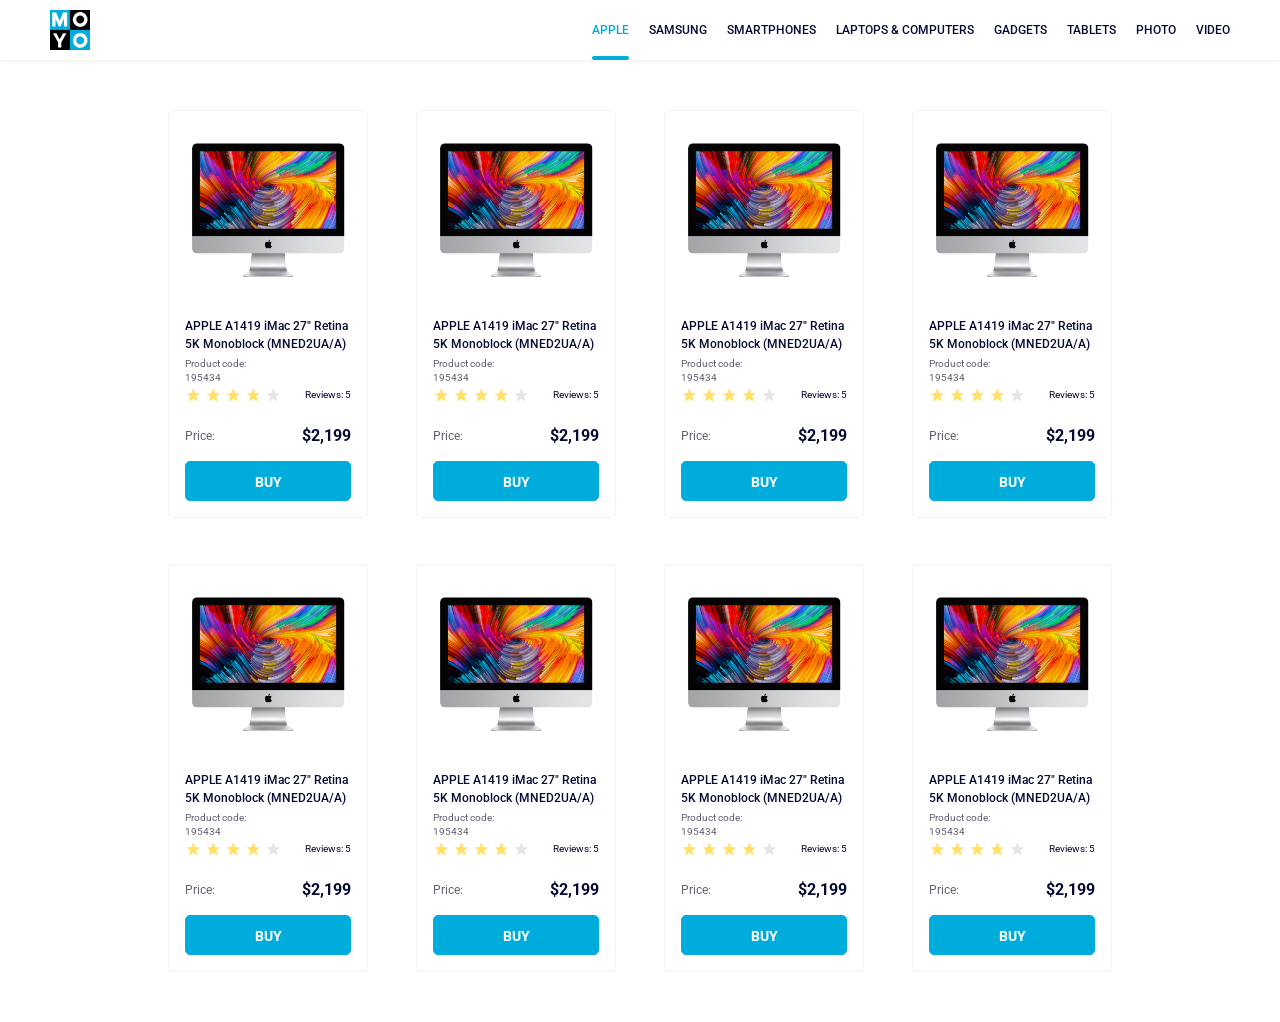
<file: index.html>
<!doctype html><html lang="en" class="page"><head><meta charset="utf-8"><meta name="viewport" content="width=device-width, initial-scale=1.0"><title>Catalog</title><link rel="preconnect" href="https://fonts.gstatic.com"><link href="https://fonts.googleapis.com/css2?family=Roboto:wght@400;500;700&display=swap" rel="stylesheet"><link rel="stylesheet" href="index.58cd0ce1.css"></head><body class="page__body"> <header class="header"> <a href="#" class="header__logo"> <img src="logo.eddae0ff.png" alt="Moyo logo"> </a> <nav class="nav"> <ul class="nav__list"> <li class="nav__list-item"> <a href="#" class="is-active nav__list-link"> Apple </a> </li> <li class="nav__list-item"> <a href="#" class="nav__list-link"> Samsung </a> </li> <li class="nav__list-item"> <a href="#" class="nav__list-link"> Smartphones </a> </li> <li class="nav__list-item"> <a href="#" class="nav__list-link" data-qa="nav-hover"> Laptops & Computers </a> </li> <li class="nav__list-item"> <a href="#" class="nav__list-link"> Gadgets </a> </li> <li class="nav__list-item"> <a href="#" class="nav__list-link"> Tablets </a> </li> <li class="nav__list-item"> <a href="#" class="nav__list-link"> Photo </a> </li> <li class="nav__list-item"> <a href="#" class="nav__list-link"> Video </a> </li> </ul> </nav> </header> <main class="catalog"> <div data-qa="card" class="card"> <img src="imac.202c52ff.jpeg" alt="imac-picture" class="card__image"> <div class="card__content"> <h2 class="card__product-name"> APPLE A1419 iMac 27" Retina <br> 5K Monoblock (MNED2UA/A) </h2> <p class="card__product-code">Product code: 195434</p> </div> <div class="card__rating"> <div class="stars stars--4"> <div class="stars__star"></div> <div class="stars__star"></div> <div class="stars__star"></div> <div class="stars__star"></div> <div class="stars__star"></div> </div> <div class="card__review"> <p class="card__review-text">Reviews: 5</p> </div> </div> <div class="card__price"> <p class="card__price-label">Price:</p> <p class="card__price-value">$2,199</p> </div> <a data-qa="card-hover" href="#" class="card__button"> buy </a> </div> <div data-qa="card" class="card"> <img src="imac.202c52ff.jpeg" alt="imac-picture" class="card__image"> <div class="card__content"> <h2 class="card__product-name"> APPLE A1419 iMac 27" Retina <br> 5K Monoblock (MNED2UA/A) </h2> <p class="card__product-code">Product code: 195434</p> </div> <div class="card__rating"> <div class="stars stars--4"> <div class="stars__star"></div> <div class="stars__star"></div> <div class="stars__star"></div> <div class="stars__star"></div> <div class="stars__star"></div> </div> <div class="card__review"> <p class="card__review-text">Reviews: 5</p> </div> </div> <div class="card__price"> <p class="card__price-label">Price:</p> <p class="card__price-value">$2,199</p> </div> <a href="#" class="card__button"> buy </a> </div> <div data-qa="card" class="card"> <img src="imac.202c52ff.jpeg" alt="imac-picture" class="card__image"> <div class="card__content"> <h2 class="card__product-name"> APPLE A1419 iMac 27" Retina <br> 5K Monoblock (MNED2UA/A) </h2> <p class="card__product-code">Product code: 195434</p> </div> <div class="card__rating"> <div class="stars stars--4"> <div class="stars__star"></div> <div class="stars__star"></div> <div class="stars__star"></div> <div class="stars__star"></div> <div class="stars__star"></div> </div> <div class="card__review"> <p class="card__review-text">Reviews: 5</p> </div> </div> <div class="card__price"> <p class="card__price-label">Price:</p> <p class="card__price-value">$2,199</p> </div> <a href="#" class="card__button"> buy </a> </div> <div data-qa="card" class="card"> <img src="imac.202c52ff.jpeg" alt="imac-picture" class="card__image"> <div class="card__content"> <h2 class="card__product-name"> APPLE A1419 iMac 27" Retina <br> 5K Monoblock (MNED2UA/A) </h2> <p class="card__product-code">Product code: 195434</p> </div> <div class="card__rating"> <div class="stars stars--4"> <div class="stars__star"></div> <div class="stars__star"></div> <div class="stars__star"></div> <div class="stars__star"></div> <div class="stars__star"></div> </div> <div class="card__review"> <p class="card__review-text">Reviews: 5</p> </div> </div> <div class="card__price"> <p class="card__price-label">Price:</p> <p class="card__price-value">$2,199</p> </div> <a href="#" class="card__button"> buy </a> </div> <div data-qa="card" class="card"> <img src="imac.202c52ff.jpeg" alt="imac-picture" class="card__image"> <div class="card__content"> <h2 class="card__product-name"> APPLE A1419 iMac 27" Retina <br> 5K Monoblock (MNED2UA/A) </h2> <p class="card__product-code">Product code: 195434</p> </div> <div class="card__rating"> <div class="stars stars--4"> <div class="stars__star"></div> <div class="stars__star"></div> <div class="stars__star"></div> <div class="stars__star"></div> <div class="stars__star"></div> </div> <div class="card__review"> <p class="card__review-text">Reviews: 5</p> </div> </div> <div class="card__price"> <p class="card__price-label">Price:</p> <p class="card__price-value">$2,199</p> </div> <a href="#" class="card__button"> buy </a> </div> <div data-qa="card" class="card"> <img src="imac.202c52ff.jpeg" alt="imac-picture" class="card__image"> <div class="card__content"> <h2 class="card__product-name"> APPLE A1419 iMac 27" Retina <br> 5K Monoblock (MNED2UA/A) </h2> <p class="card__product-code">Product code: 195434</p> </div> <div class="card__rating"> <div class="stars stars--4"> <div class="stars__star"></div> <div class="stars__star"></div> <div class="stars__star"></div> <div class="stars__star"></div> <div class="stars__star"></div> </div> <div class="card__review"> <p class="card__review-text">Reviews: 5</p> </div> </div> <div class="card__price"> <p class="card__price-label">Price:</p> <p class="card__price-value">$2,199</p> </div> <a href="#" class="card__button"> buy </a> </div> <div data-qa="card" class="card"> <img src="imac.202c52ff.jpeg" alt="imac-picture" class="card__image"> <div class="card__content"> <h2 class="card__product-name"> APPLE A1419 iMac 27" Retina <br> 5K Monoblock (MNED2UA/A) </h2> <p class="card__product-code">Product code: 195434</p> </div> <div class="card__rating"> <div class="stars stars--4"> <div class="stars__star"></div> <div class="stars__star"></div> <div class="stars__star"></div> <div class="stars__star"></div> <div class="stars__star"></div> </div> <div class="card__review"> <p class="card__review-text">Reviews: 5</p> </div> </div> <div class="card__price"> <p class="card__price-label">Price:</p> <p class="card__price-value">$2,199</p> </div> <a href="#" class="card__button"> buy </a> </div> <div data-qa="card" class="card"> <img src="imac.202c52ff.jpeg" alt="imac-picture" class="card__image"> <div class="card__content"> <h2 class="card__product-name"> APPLE A1419 iMac 27" Retina <br> 5K Monoblock (MNED2UA/A) </h2> <p class="card__product-code">Product code: 195434</p> </div> <div class="card__rating"> <div class="stars stars--4"> <div class="stars__star"></div> <div class="stars__star"></div> <div class="stars__star"></div> <div class="stars__star"></div> <div class="stars__star"></div> </div> <div class="card__review"> <p class="card__review-text">Reviews: 5</p> </div> </div> <div class="card__price"> <p class="card__price-label">Price:</p> <p class="card__price-value">$2,199</p> </div> <a href="#" class="card__button"> buy </a> </div> </main> </body></html>
</file>
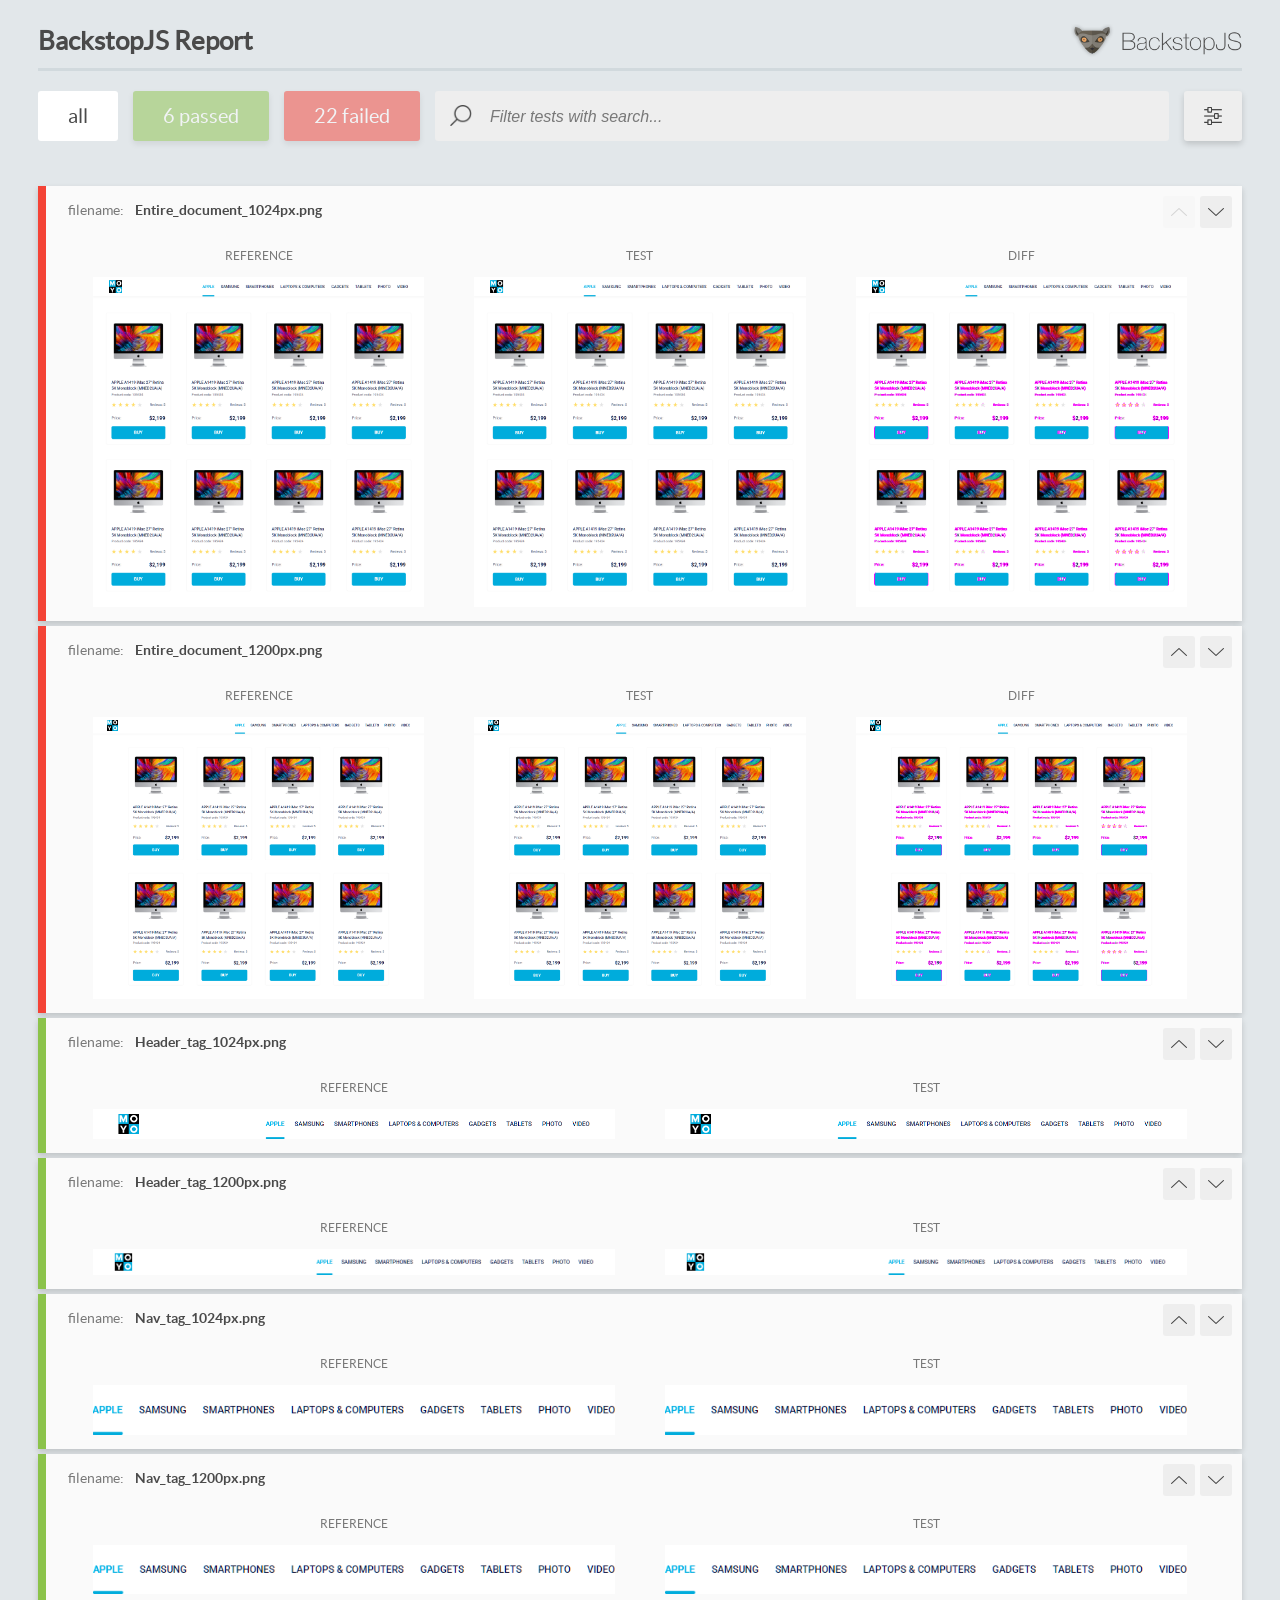
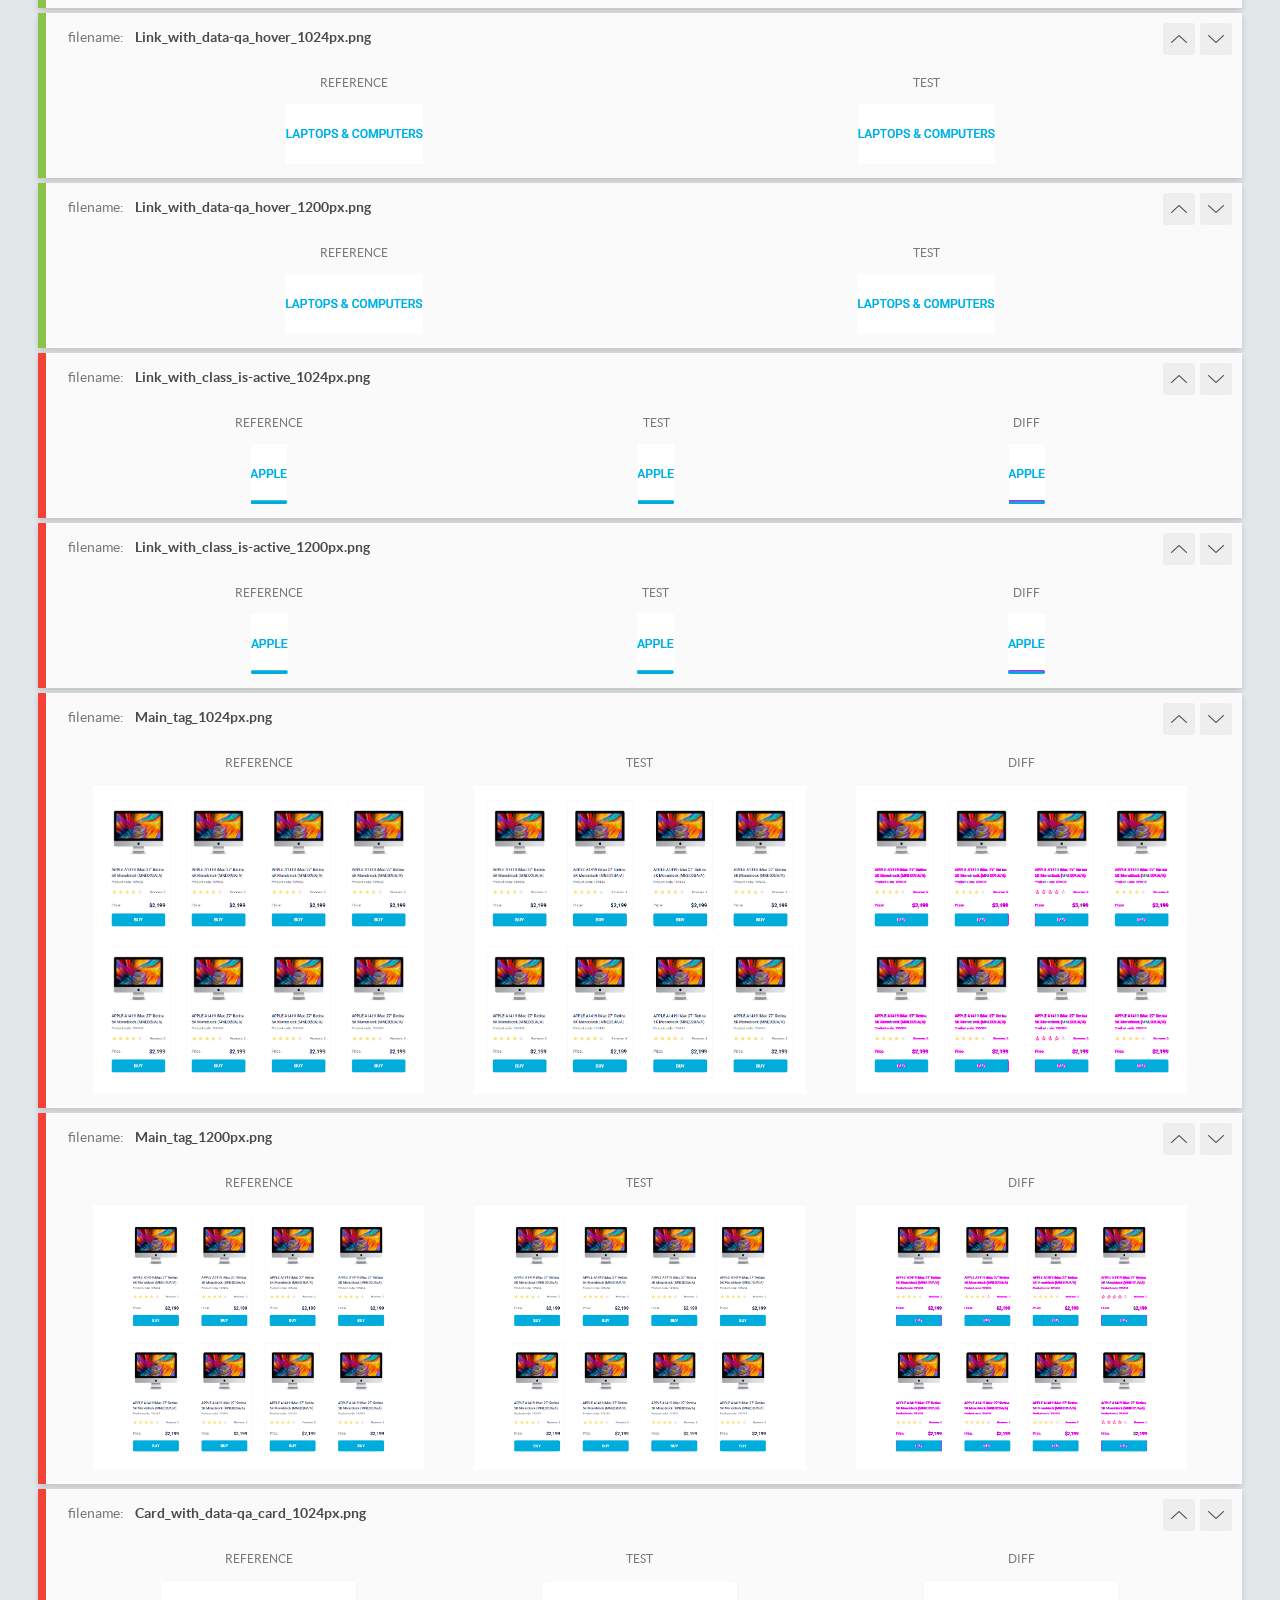
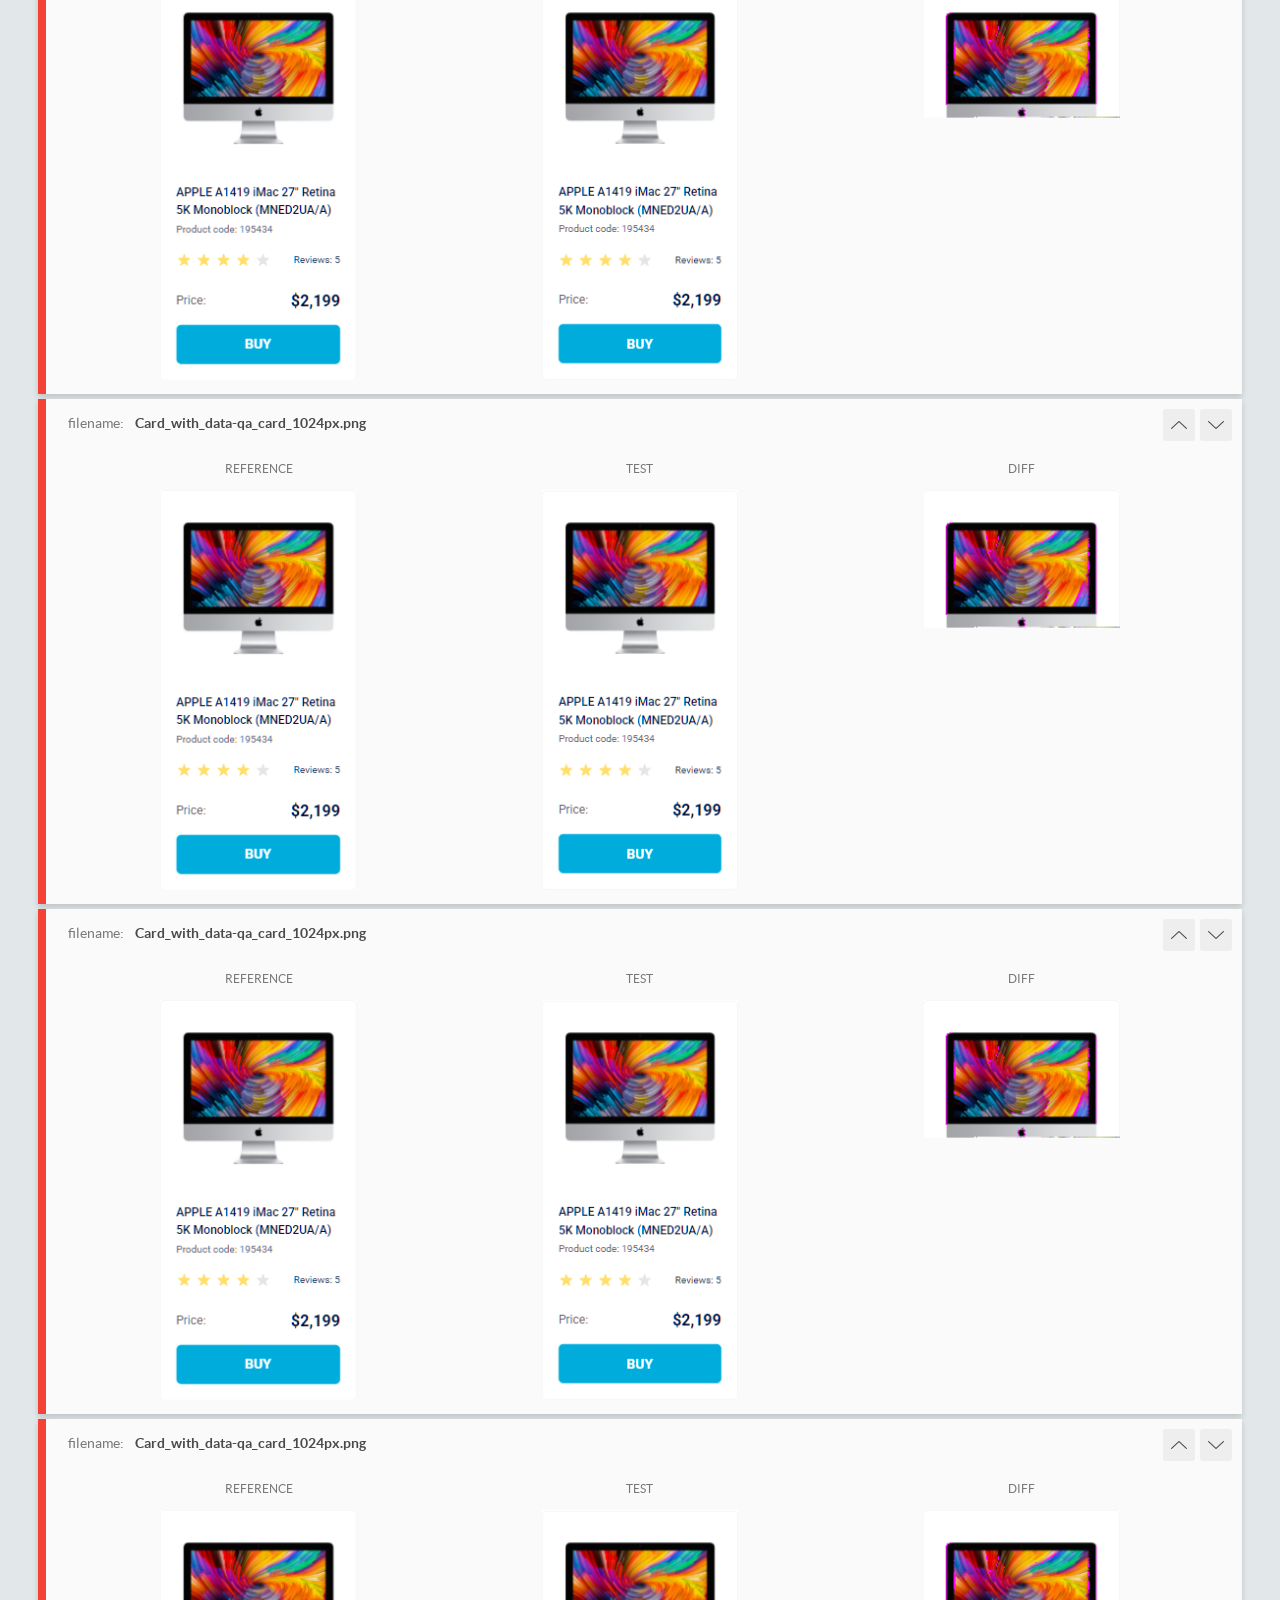
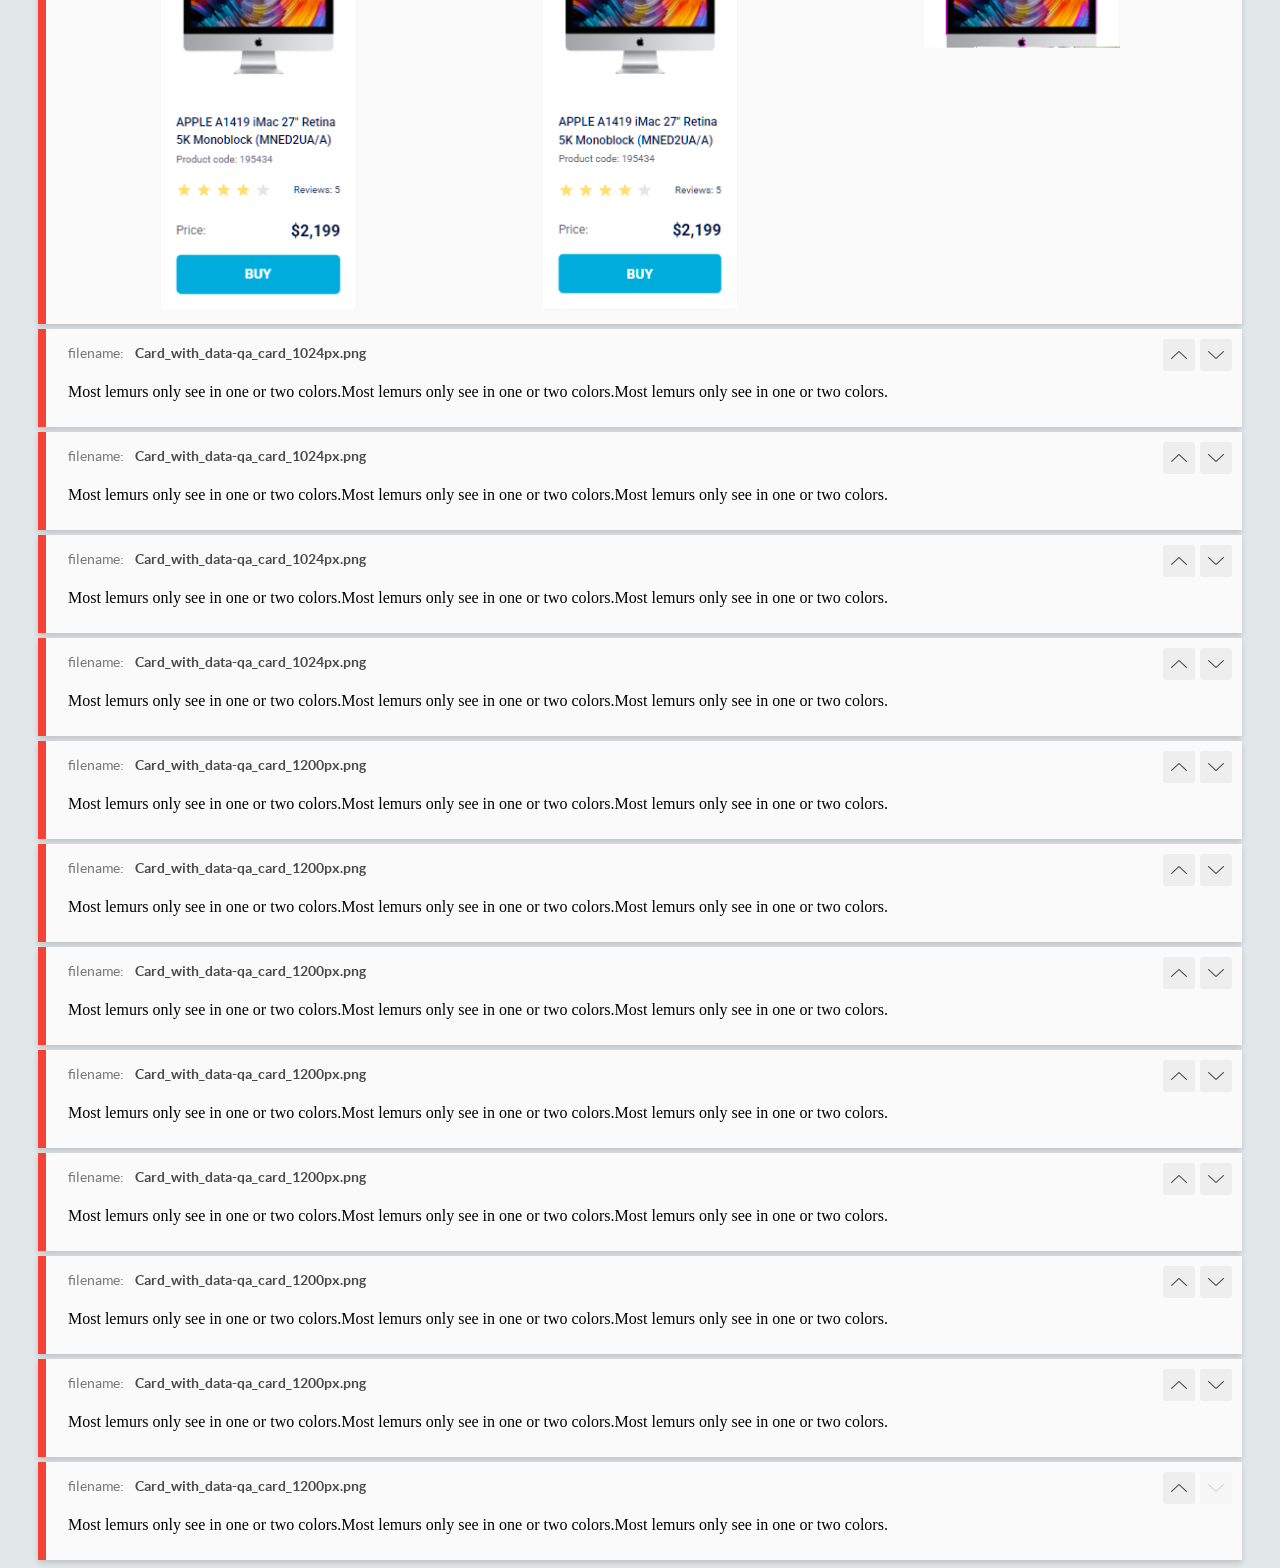
<file: report/html_report/index.html>
<!DOCTYPE html>
<html>
  <head>
    <meta charset="utf-8">
    <!-- Disable Cache -->
    <meta http-equiv="Cache-Control" content="no-cache, no-store, must-revalidate">
    <meta http-equiv="Pragma" content="no-cache">
    <meta http-equiv="Expires" content="0">

    <title>BackstopJS Report</title>

    <style>
      @font-face {
          font-family: 'latoregular';
          src: url('./assets/fonts/lato-regular-webfont.woff2') format('woff2'),
              url('./assets/fonts/lato-regular-webfont.woff') format('woff');
          font-weight: 400;
          font-style: normal;
      }
      @font-face {
          font-family: 'latobold';
          src: url('./assets/fonts/lato-bold-webfont.woff2') format('woff2'),
              url('./assets/fonts/lato-bold-webfont.woff') format('woff');
          font-weight: 700;
          font-style: normal;
      }

      .ReactModal__Body--open {
          overflow: hidden;
      }
      .ReactModal__Body--open .header {
        display: none;
      }

    </style>
  </head>
  <body style="background-color: #E2E7EA">
    <div id="root">

    </div>
    <script>
      function report (report) { // eslint-disable-line no-unused-vars
        window.tests = report;
      }
    </script>
    <script src="config.js"></script>
    <script src="index_bundle.js"></script>
  </body>
</html>
</file>
<file: index.58cd0ce1.css>
.page{font-family:Roboto,sans-serif}.page__body{margin:0;padding:0}.header{box-sizing:border-box;justify-content:space-between;align-items:center;width:100%;height:60px;padding:0 50px;display:flex;box-shadow:0 2px 4px #0000000d}.header__logo{text-decoration:none;display:flex}.nav__list{justify-content:center;align-items:center;margin:0;padding:0;list-style-type:none;display:flex}.nav__list-item{margin-right:20px}.nav__list-item:last-child{margin-right:0}.nav__list-link{text-transform:uppercase;letter-spacing:0;color:#060b35;justify-content:center;align-items:center;height:60px;font-family:Roboto,sans-serif;font-size:12px;font-weight:500;line-height:100%;text-decoration:none;transition:all .3s;display:flex;position:relative}.nav__list-link:hover,.nav__list-link.is-active{color:#00acdc}.nav__list-link.is-active:after{content:"";background-color:#00acdc;border-radius:8px;height:4px;position:absolute;bottom:0;left:0;right:0}.catalog{grid-template-columns:200px;justify-content:center;gap:46px 48px;padding:50px 40px;display:grid}@media (width>=488px){.catalog{grid-template-columns:repeat(2,200px)}}@media (width>=768px){.catalog{grid-template-columns:repeat(3,200px)}}@media (width>=1024px){.catalog{grid-template-columns:repeat(4,200px)}}.card{box-sizing:border-box;background-color:#fff;border:1px solid #f3f3f3;border-radius:5px;flex-direction:column;justify-content:center;align-items:center;max-width:200px;padding:32px 0 16px;transition:all .3s;display:flex}.card__image{width:160px;height:134px;padding-inline:16px}.card__product-name{letter-spacing:0;color:#060b35;width:166px;height:36px;margin:40px 0 0;padding-inline:16px;font-family:Roboto,sans-serif;font-size:12px;font-weight:500;line-height:18px}.card__product-code{letter-spacing:0;color:#616070;width:98px;height:14px;margin:4px 0 0;padding-inline:16px;font-family:Roboto,sans-serif;font-size:10px;font-weight:400;line-height:14px}.card__rating{justify-content:space-between;align-items:center;gap:17px;width:166px;height:16px;margin:16px 0 0;padding-block:0;padding-inline:16px;display:flex}.card__review-text{letter-spacing:0;color:#060b35;font-family:Roboto,sans-serif;font-size:10px;font-weight:400;line-height:14px}.card__price{justify-content:space-between;align-items:center;gap:85px;width:166px;height:18px;margin-top:24px;padding-inline:16px;display:flex}.card__price-label{letter-spacing:0;color:#616070;font-family:Roboto,sans-serif;font-size:12px;font-weight:400;line-height:18px}.card__price-value{letter-spacing:0;color:#060b35;font-family:Roboto,sans-serif;font-size:16px;font-weight:700;line-height:18px}.card__button{box-sizing:border-box;text-align:center;text-transform:uppercase;letter-spacing:0;color:#fff;background-color:#00acdc;border:1px solid #00acdc;border-radius:5px;width:166px;height:40px;margin:16px 16px 0;font-family:Roboto,sans-serif;font-size:14px;font-weight:700;line-height:40px;text-decoration:none;transition:all .3s;display:block}.card__button:hover{color:#00acdc;background-color:#fff}.card:hover{transform:scale(1.2)}.card:hover .card__product-name{color:#34568b}.stars{justify-content:start;align-items:center;gap:4px;display:flex}.stars__star{background-image:url(star.822d561e.svg);background-position:50%;background-repeat:no-repeat;width:16px;height:16px}.stars--4 .stars__star:nth-child(-n+4){background-image:url(star-active.edda4c43.svg)}
/*# sourceMappingURL=index.58cd0ce1.css.map */
</file>
